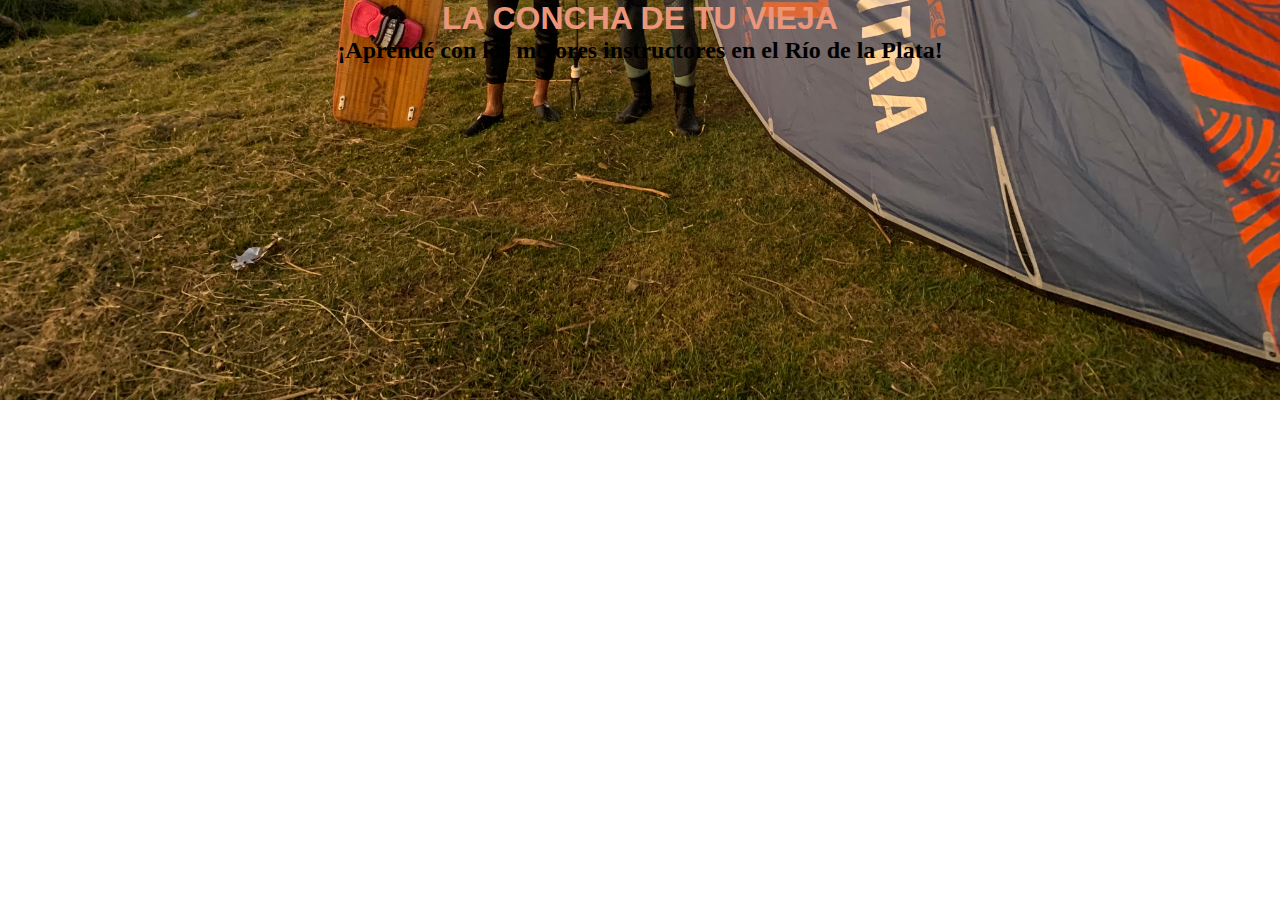
<file: PruebaWeb/index.html>
<!DOCTYPE html>
<html>
    <head>
        <title>Pagina Nueva</title>
        <link href="style.css" rel="stylesheet">
    </head>
    <body>
        <header>
            
        </header>
        <div class="superior">
            <h1>
                LA CONCHA DE TU VIEJA
            </h1>
            <h2>
                ¡Aprendé con los mejores instructores en el Río de la Plata!
            </h2>
        </div>
        <footer>

        </footer>
    </body>
</html>
</file>
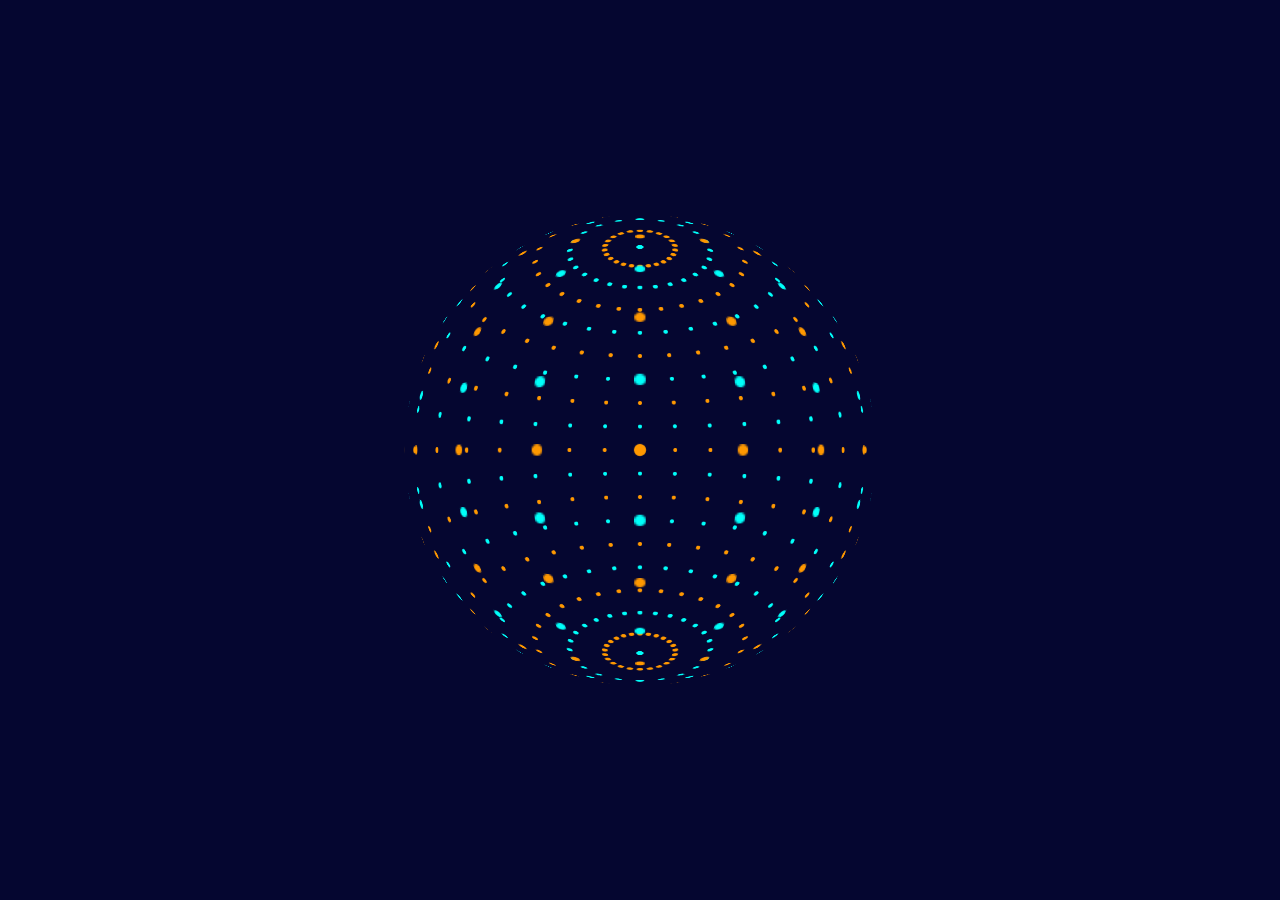
<file: PruebaWeb/esferagirando/index.html>
<!DOCTYPE html>
<html lang="en">
  <head>
    <meta charset="UTF-8" />
    <meta http-equiv="X-UA-Compatible" content="IE=edge" />
    <meta name="viewport" content="width=device-width, initial-scale=1.0" />
    <title>3D Sphere Animation Vanilla JavaScript</title>
    <link rel="stylesheet" href="style.css" />
  </head>
  <body>
    <div class="main-wrapper">
      <div class="sphere-wrapper"></div>
    </div>
    <script src="script.js"></script>
  </body>
</html>
</file>
<file: PruebaWeb/style.css>
* {
    box-sizing: border-box;
    margin: 0;
    padding: 0;
}

body {
    background-color: rgb(255, 255, 255);
}

.superior {
    text-align: center;
    background-image: url(IMG-0760.jpg);
    background-size: cover;
    background-position: center bottom;
    height: 400px;
}

.superior h1 {
    color: darksalmon;
    font-family: Helvetica;
}
</file>
<file: PruebaWeb/esferagirando/style.css>
* {
  padding: 0;
  margin: 0;
  box-sizing: border-box;
}
body {
  height: 100vh;
  overflow: hidden;
  background-color: rgb(5, 6, 48);
}
.main-wrapper {
  display: flex;
  position: absolute;
  transform-style: preserve-3d;
  perspective: 400px;
  inset: 0;
  align-items: center;
  justify-content: center;
}
.sphere-wrapper {
  transform-style: preserve-3d;
  width: 300px;
  height: 300px;
  position: relative;
  animation: rotate3d 15s linear infinite;
}
.plane {
  position: absolute;
  transform-style: preserve-3d;
  inset: 0;
}
.spoke {
  transform-origin: 0 0;
  transform-style: preserve-3d;
  position: absolute;
  left: 50%;
  top: 50%;
  height: 200px;
  width: 0;
}
.dot {
  position: absolute;
  width: 6px;
  height: 6px;
  border-radius: 50%;
  left: -3px;
  top: 100%;
  transform: rotateX(90deg);
}
@keyframes rotate3d {
  0% {
    transform: rotate3d(1, 1, 1, 0deg);
  }
  25% {
    transform: rotate3d(1, 1, 1, 90deg);
  }
  50% {
    transform: rotate3d(1, 1, 1, 180deg);
  }
  75% {
    transform: rotate3d(1, 1, 1, 270deg);
  }
  100% {
    transform: rotate3d(1, 1, 1, 360deg);
  }
}
@keyframes pulsate {
  0% {
    transform: rotateX(90deg) scale(0.3) translateZ(20px);
  }
  100% {
    transform: rotateX(90deg) scale(1) translateZ(0);
  }
}
</file>
